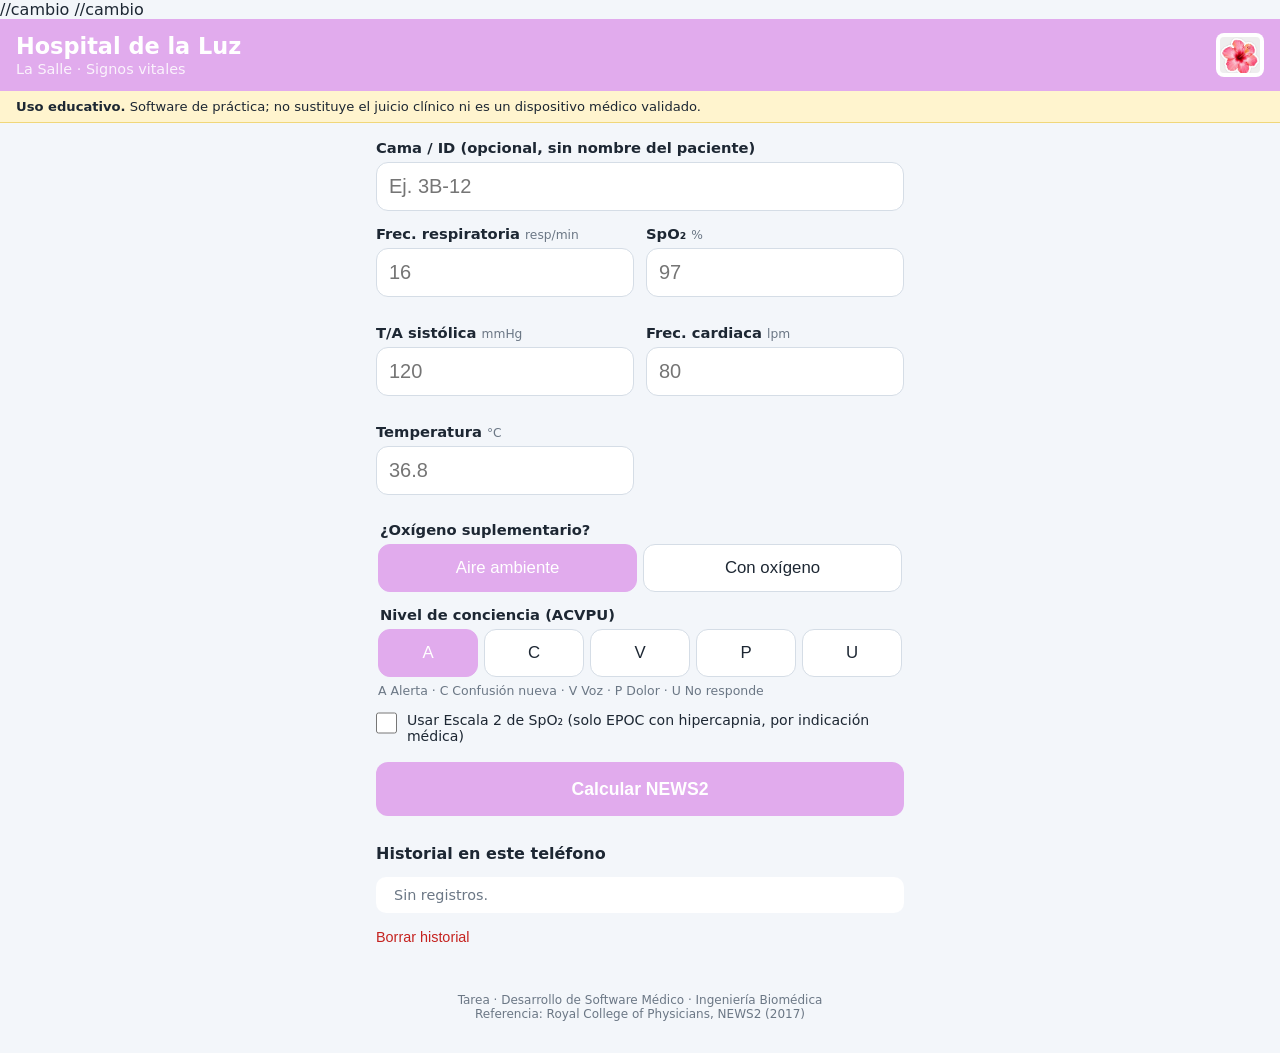
<file: index.html>
<!DOCTYPE html>
<html lang="es">
<head>
  <meta charset="UTF-8">
  <meta name="viewport" content="width=device-width, initial-scale=1, viewport-fit=cover">
  <title>Hospital de la Luz · La Salle</title>  
  <meta name="description" content="Calculadora educativa de NEWS2 para signos vitales">

  <!-- PWA: manifiesto e íconos -->
  <link rel="manifest" href="manifest.json">
  <meta name="theme-color" content="#e1abed",> //cambio
  <link rel="icon" href="icons/icon-192.png">

  <!-- iPhone: ícono y modo pantalla completa al instalar -->
  <link rel="apple-touch-icon" href="icons/apple-touch-icon.png">
  <meta name="apple-mobile-web-app-capable" content="yes">
  <meta name="HospideLuz" content="Hospital de la Luz">  //cambio
  <meta name="apple-mobile-web-app-status-bar-style" content="default">

  <link rel="stylesheet" href="styles.css">
</head>
<body>
  <header class="barra">
    <img src="iconslogo.png" alt="Logo" class="logo">
    <h1>Hospital de la Luz</h1>  
    <p>La Salle · Signos vitales</p>
  </header>

  <div class="aviso">
    <strong>Uso educativo.</strong> Software de práctica; no sustituye el juicio clínico ni es un dispositivo médico validado.
  </div>

  <main>
    <form id="formulario" novalidate>
      <label class="campo">
        <span>Cama / ID (opcional, sin nombre del paciente)</span>
        <input id="cama" type="text" maxlength="12" placeholder="Ej. 3B-12" autocomplete="off">
      </label>

      <div class="rejilla">
        <label class="campo">
          <span>Frec. respiratoria <small>resp/min</small></span>
          <input id="fr" type="number" inputmode="numeric" placeholder="16" required>
          <em class="error" data-para="fr"></em>
        </label>

        <label class="campo">
          <span>SpO₂ <small>%</small></span>
          <input id="spo2" type="number" inputmode="numeric" placeholder="97" required>
          <em class="error" data-para="spo2"></em>
        </label>

        <label class="campo">
          <span>T/A sistólica <small>mmHg</small></span>
          <input id="tas" type="number" inputmode="numeric" placeholder="120" required>
          <em class="error" data-para="tas"></em>
        </label>

        <label class="campo">
          <span>Frec. cardiaca <small>lpm</small></span>
          <input id="fc" type="number" inputmode="numeric" placeholder="80" required>
          <em class="error" data-para="fc"></em>
        </label>

        <label class="campo">
          <span>Temperatura <small>°C</small></span>
          <input id="temp" type="number" inputmode="decimal" step="0.1" placeholder="36.8" required>
          <em class="error" data-para="temp"></em>
        </label>
      </div>

      <fieldset class="campo">
        <legend>¿Oxígeno suplementario?</legend>
        <div class="segmentos" data-grupo="oxigeno">
          <button type="button" data-valor="no" class="activo">Aire ambiente</button>
          <button type="button" data-valor="si">Con oxígeno</button>
        </div>
      </fieldset>

      <fieldset class="campo">
        <legend>Nivel de conciencia (ACVPU)</legend>
        <div class="segmentos" data-grupo="conciencia">
          <button type="button" data-valor="A" class="activo" title="Alerta">A</button>
          <button type="button" data-valor="C" title="Confusión nueva">C</button>
          <button type="button" data-valor="V" title="Responde a la voz">V</button>
          <button type="button" data-valor="P" title="Responde al dolor">P</button>
          <button type="button" data-valor="U" title="No responde">U</button>
        </div>
        <small class="ayuda">A Alerta · C Confusión nueva · V Voz · P Dolor · U No responde</small>
      </fieldset>

      <label class="casilla">
        <input id="escala2" type="checkbox">
        <span>Usar Escala 2 de SpO₂ (solo EPOC con hipercapnia, por indicación médica)</span>
      </label>

      <button type="submit" class="boton-principal">Calcular NEWS2</button>
    </form>

    <section id="resultado" class="resultado oculto" aria-live="polite">
      <div class="puntaje">
        <span id="total">0</span>
        <small>puntos</small>
      </div>
      <h2 id="etiqueta"></h2>
      <p id="respuesta"></p>
      <table class="detalle">
        <tbody id="detalle"></tbody>
      </table>
      <button type="button" id="guardar" class="boton-secundario">Guardar en historial</button>
    </section>

    <section class="historial">
      <h2>Historial en este teléfono</h2>
      <ul id="lista-historial"><li class="vacio">Sin registros.</li></ul>
      <button type="button" id="borrar" class="boton-texto">Borrar historial</button>
    </section>
  </main>

  <footer>
    Tarea · Desarrollo de Software Médico · Ingeniería Biomédica<br>
    Referencia: Royal College of Physicians, NEWS2 (2017)
  </footer>

  <script src="news2.js"></script>
  <script src="app.js"></script>
</body>
</html>
</file>
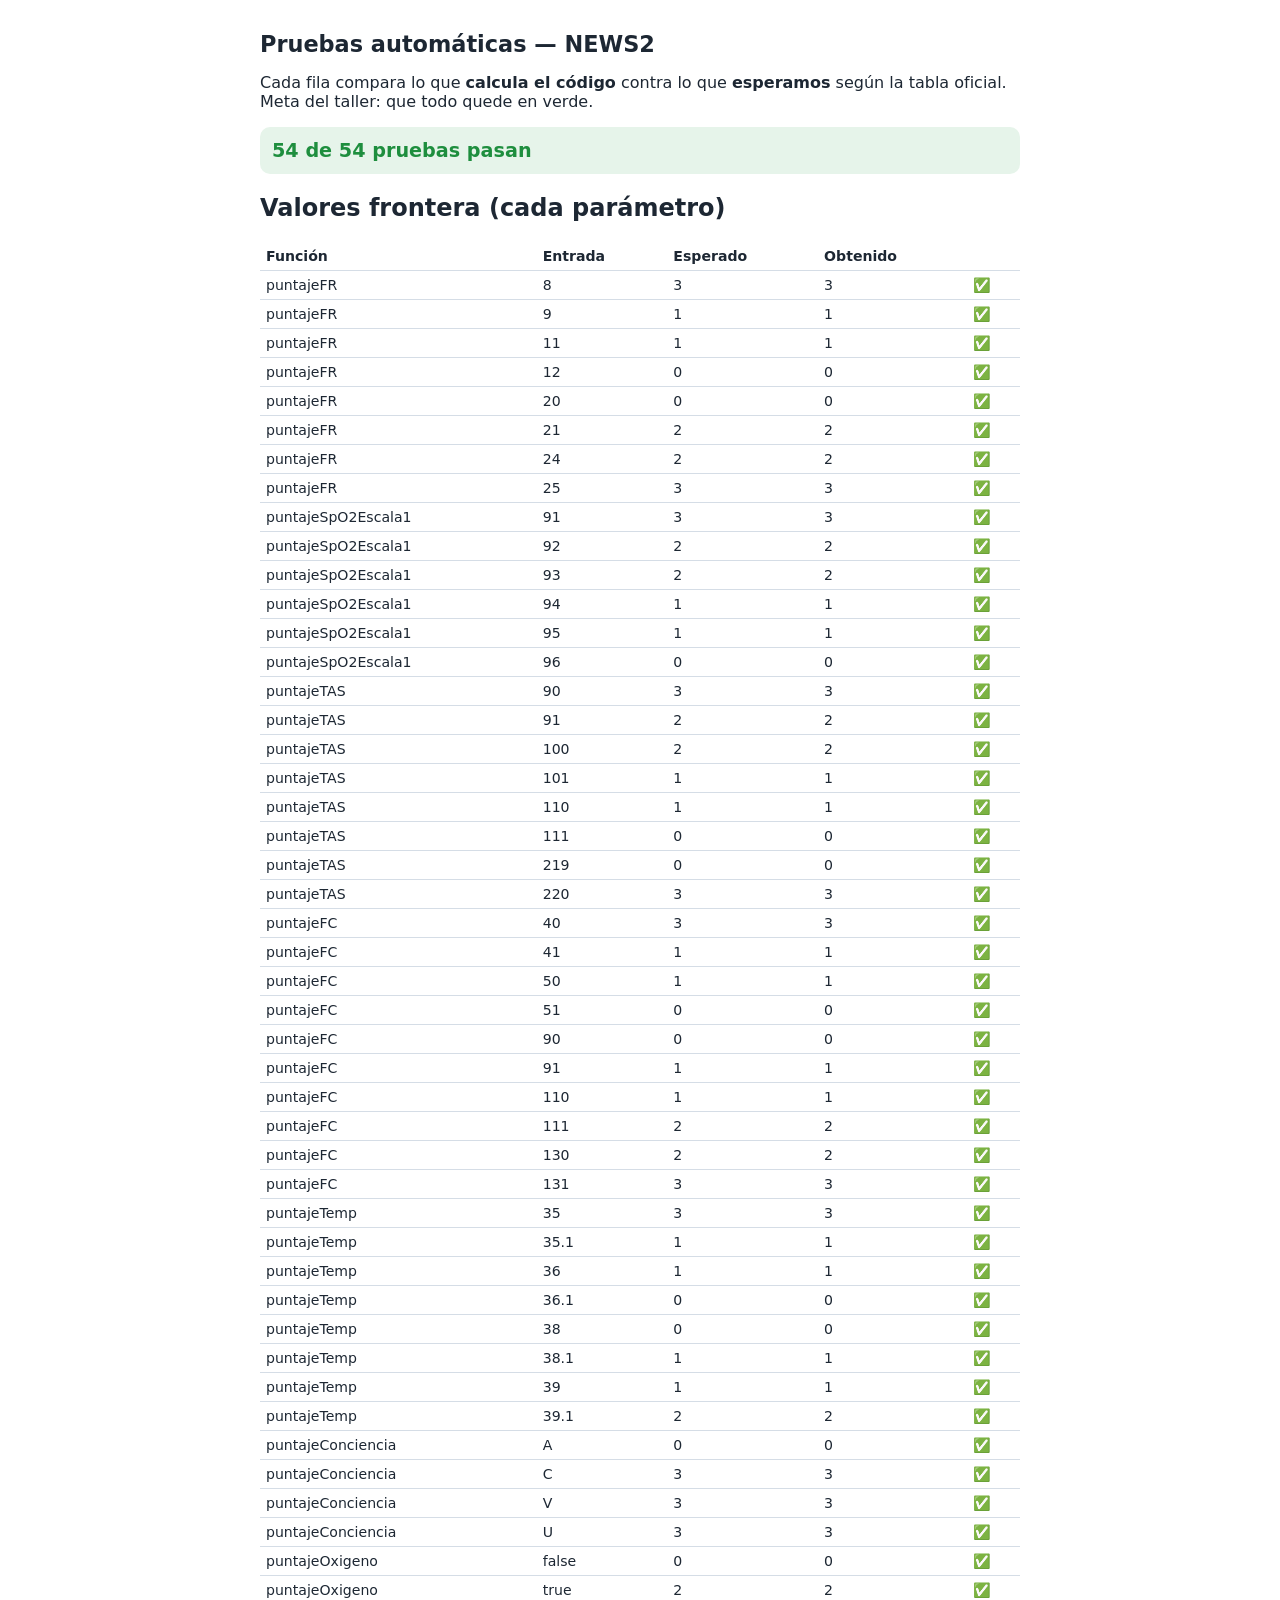
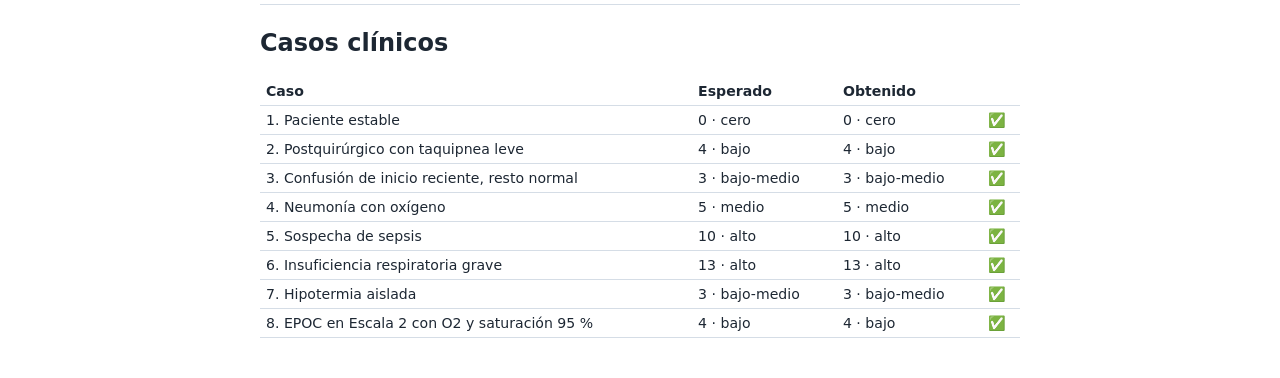
<file: pruebas.html>
<!DOCTYPE html>
<html lang="es">
<head>
  <meta charset="UTF-8">
  <meta name="viewport" content="width=device-width, initial-scale=1">
  <title>Pruebas NEWS2</title>
  <style>
    body { font-family: system-ui, sans-serif; max-width: 760px; margin: 0 auto; padding: 16px; color: #1d2733; }
    h1 { font-size: 1.4rem; }
    .resumen { font-size: 1.2rem; font-weight: 700; padding: 12px; border-radius: 10px; }
    .ok   { background: #e6f4ea; color: #1e8e3e; }
    .mal  { background: #fdecea; color: #c5221f; }
    table { width: 100%; border-collapse: collapse; font-size: .88rem; margin-bottom: 24px; }
    th, td { text-align: left; padding: 6px; border-bottom: 1px solid #d5dde6; }
    td.r { font-weight: 700; }
  </style>
</head>
<body>
  <h1>Pruebas automáticas — NEWS2</h1>
  <p>Cada fila compara lo que <b>calcula el código</b> contra lo que <b>esperamos</b> según la tabla oficial.
     Meta del taller: que todo quede en verde.</p>
  <div id="resumen" class="resumen"></div>

  <h2>Valores frontera (cada parámetro)</h2>
  <table><thead><tr><th>Función</th><th>Entrada</th><th>Esperado</th><th>Obtenido</th><th></th></tr></thead>
    <tbody id="t-frontera"></tbody></table>

  <h2>Casos clínicos</h2>
  <table><thead><tr><th>Caso</th><th>Esperado</th><th>Obtenido</th><th></th></tr></thead>
    <tbody id="t-casos"></tbody></table>

  <script src="news2.js"></script>
  <script src="casos.js"></script>
  <script>
    let pasan = 0, total = 0;
    const marca = ok => { total++; if (ok) pasan++; return ok ? '✅' : '❌'; };

    document.getElementById('t-frontera').innerHTML = CASOS_FRONTERA.map(([fn, entrada, esperado]) => {
      let obtenido;
      try { obtenido = NEWS2[fn](entrada); } catch (e) { obtenido = 'Error: ' + e.message; }
      return `<tr><td>${fn}</td><td>${entrada}</td><td>${esperado}</td><td>${obtenido}</td><td class="r">${marca(obtenido === esperado)}</td></tr>`;
    }).join('');

    document.getElementById('t-casos').innerHTML = CASOS_CLINICOS.map(c => {
      let r;
      try { r = NEWS2.calcular(c.signos); } catch (e) { r = { total: 'Error', riesgo: { nivel: e.message } }; }
      const ok = r.total === c.total && r.riesgo && r.riesgo.nivel === c.nivel;
      return `<tr><td>${c.nombre}</td><td>${c.total} · ${c.nivel}</td><td>${r.total} · ${r.riesgo ? r.riesgo.nivel : '—'}</td><td class="r">${marca(ok)}</td></tr>`;
    }).join('');

    const resumen = document.getElementById('resumen');
    resumen.textContent = `${pasan} de ${total} pruebas pasan`;
    resumen.className = 'resumen ' + (pasan === total ? 'ok' : 'mal');
  </script>
</body>
</html>
</file>
<file: styles.css>
/* ============ Estilos — pensados primero para el teléfono ============ */
:root {
  --azul: #e1abed;                /* tu color, en hexadecimal */
  --fondo: #f3f6fa;
  --texto: #1d2733;
  --gris: #6b7785;
  --borde: #d5dde6;
  --verde: #1e8e3e;
  --amarillo: #f2b705;
  --naranja: #e8710a;
  --rojo: #c5221f;
  --radio: 12px;
}

* { box-sizing: border-box; }

body {
  margin: 0;
  font-family: system-ui, -apple-system, "Segoe UI", Roboto, sans-serif;
  background: var(--fondo);
  color: var(--texto);
  /* respeta la "muesca" del iPhone */
  padding-bottom: env(safe-area-inset-bottom);
}

.barra {
  background: var(--azul);
  color: #fff;
  padding: calc(14px + env(safe-area-inset-top)) 16px 14px;
}
.barra h1 { margin: 0; font-size: 1.4rem; }
.barra p  { margin: 2px 0 0; opacity: .85; font-size: .9rem; }

.aviso {
  background: #fff4ce;
  border-bottom: 1px solid #f0d77a;
  padding: 8px 16px;
  font-size: .82rem;
}

main { max-width: 560px; margin: 0 auto; padding: 16px; }

.campo { display: block; margin-bottom: 14px; border: 0; padding: 0; }
.campo span, legend { display: block; font-weight: 600; margin-bottom: 6px; font-size: .92rem; }
.campo small { color: var(--gris); font-weight: 400; }

input[type="number"], input[type="text"] {
  width: 100%;
  font-size: 1.25rem;            /* ≥16px evita el zoom automático en iPhone */
  padding: 12px;
  border: 1.5px solid var(--borde);
  border-radius: var(--radio);
  background: #fff;
}
input:focus { outline: 3px solid #9fc5e8; border-color: var(--azul); }
input.invalido { border-color: var(--rojo); background: #fdecea; }

.rejilla { display: grid; grid-template-columns: 1fr 1fr; gap: 0 12px; align-items: end; }

.error { display: block; color: var(--rojo); font-size: .8rem; font-style: normal; min-height: 1em; }

.segmentos { display: flex; gap: 6px; }
.segmentos button {
  flex: 1;
  min-height: 48px;              /* objetivo táctil grande (uso con guantes) */
  font-size: 1.05rem;
  border: 1.5px solid var(--borde);
  border-radius: var(--radio);
  background: #fff;
  color: var(--texto);
}
.segmentos button.activo { background: var(--azul); color: #fff; border-color: var(--azul); }
.ayuda { display: block; color: var(--gris); margin-top: 6px; font-size: .78rem; }

.casilla { display: flex; gap: 10px; align-items: flex-start; font-size: .88rem; margin: 6px 0 18px; }
.casilla input { width: 22px; height: 22px; margin: 0; }

.boton-principal, .boton-secundario {
  width: 100%;
  min-height: 54px;
  font-size: 1.1rem;
  font-weight: 700;
  border: 0;
  border-radius: var(--radio);
  background: var(--azul);
  color: #fff;
}
.boton-secundario { background: #fff; color: var(--azul); border: 1.5px solid var(--azul); margin-top: 12px; }
.boton-texto { background: none; border: 0; color: var(--rojo); padding: 8px 0; font-size: .9rem; }

/* ---------- Resultado con semáforo ---------- */
.resultado {
  margin-top: 20px;
  padding: 18px;
  border-radius: var(--radio);
  background: #fff;
  border-left: 10px solid var(--gris);
  box-shadow: 0 2px 8px rgba(0,0,0,.06);
}
.oculto { display: none; }
.puntaje { display: flex; align-items: baseline; gap: 8px; }
.puntaje span { font-size: 3.2rem; font-weight: 800; line-height: 1; }
.resultado h2 { margin: 8px 0 4px; font-size: 1.2rem; }
.resultado p  { margin: 0 0 12px; }

.nivel-cero       { border-left-color: var(--verde); }
.nivel-bajo       { border-left-color: var(--verde); }
.nivel-bajo-medio { border-left-color: var(--amarillo); }
.nivel-medio      { border-left-color: var(--naranja); }
.nivel-alto       { border-left-color: var(--rojo); background: #fdecea; }

.detalle { width: 100%; border-collapse: collapse; font-size: .9rem; }
.detalle td { padding: 6px 4px; border-top: 1px solid var(--borde); }
.detalle td:last-child { text-align: right; font-weight: 700; }
.detalle tr.tres td { color: var(--rojo); }

/* ---------- Historial ---------- */
.historial { margin-top: 28px; }
.historial h2 { font-size: 1rem; }
.historial ul { list-style: none; padding: 0; margin: 0; }
.historial li {
  background: #fff;
  border-radius: 10px;
  padding: 10px 12px;
  margin-bottom: 8px;
  display: flex;
  justify-content: space-between;
  font-size: .9rem;
  border-left: 6px solid var(--gris);
}
.historial li.vacio { color: var(--gris); border-left-color: transparent; }

footer { text-align: center; color: var(--gris); font-size: .75rem; padding: 24px 16px 32px; }
 .logo { float: right; height: 44px; background: #fff; border-radius: 8px; padding: 4px; }
</file>
